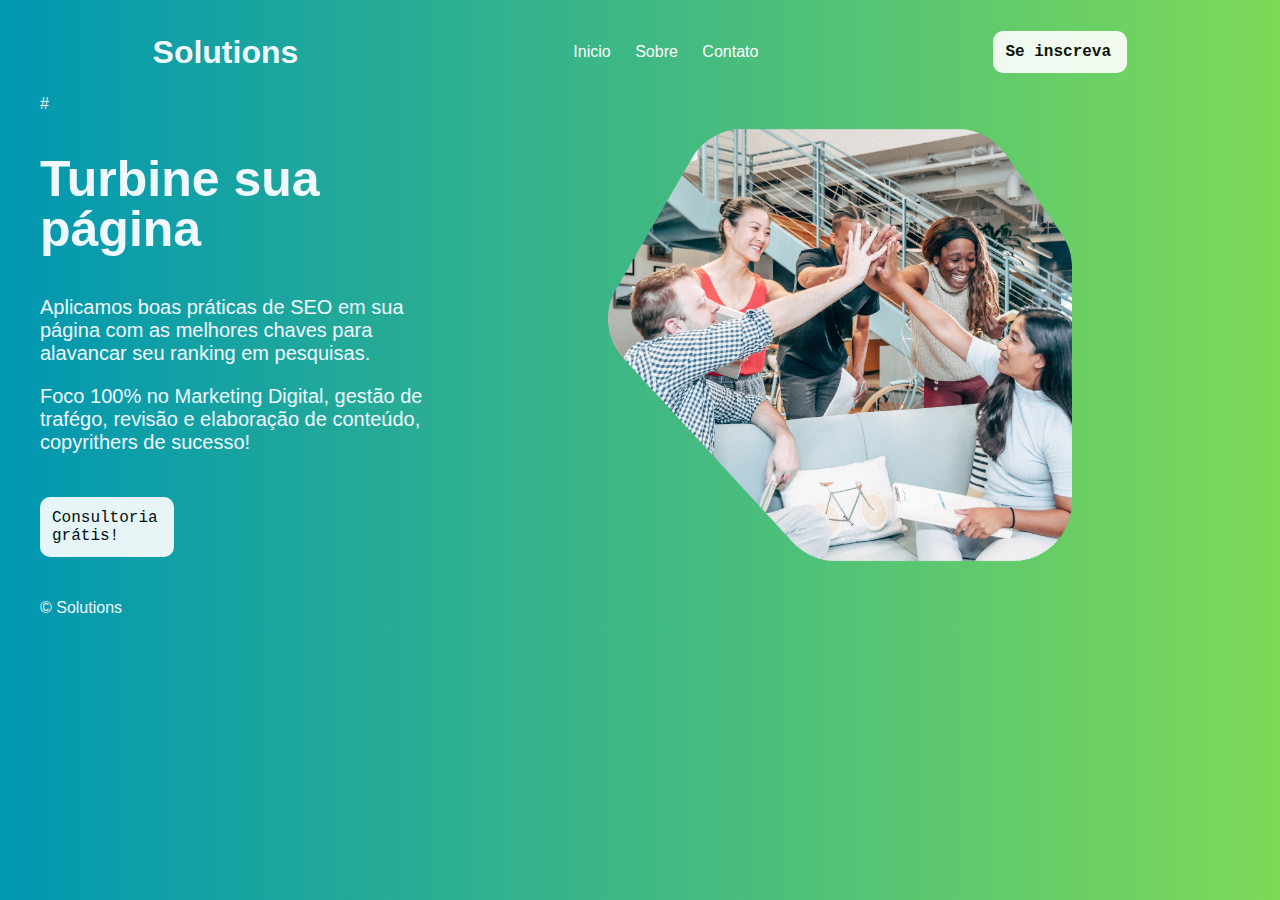
<file: index.html>
<!DOCTYPE html>
<html lang="pt-br">
<head>
    <meta charset="UTF-8">
    <meta name="viewport" content="width=device-width, initial-scale=1.0">
    <link href="style.css" rel="stylesheet">
    <script src="scriptjs/script.js" defer></script>
    <title>Home page</title>
</head>
<body>
    <!--- menu do site / cabeçalho --->

    <header class="menu-navegação">
        <div class="logo-site"><h1> Solutions </h1></div>
        <ul>
           <li><a href="index.html">Inicio</a></li> 
           <li><a href="sobre.html" >Sobre</a></li>
           <li><a href="contato.html" >Contato</a></li>
        </ul>
            <h1><a href="seinscreva.html" class="botao-sub">Se inscreva</a></h1>
    </header>

    <!--- conteudo da pagina --->

    <main class="pagina-inicial">
        <aside>
        <div id="text"></div>
        <h2>Turbine sua página</h2>
        <p>Aplicamos boas práticas de SEO em sua página com as melhores chaves para alavancar seu ranking em pesquisas. 
        </p>
        <p>Foco 100% no Marketing Digital, gestão de trafégo, revisão e elaboração de conteúdo, copyrithers de sucesso!<br><br>
        </p>
        <a href="avaliacao.html" class="botao-sub">Consultoria grátis!</a>
    </aside>
    <article>
        <img src="images/persona.png" alt="pessoas-definição-plano">
    </article>
    </main>

    <!--- rodapé --->

    <footer>
        &copy; Solutions
    </footer>
</body>
</html>
</file>
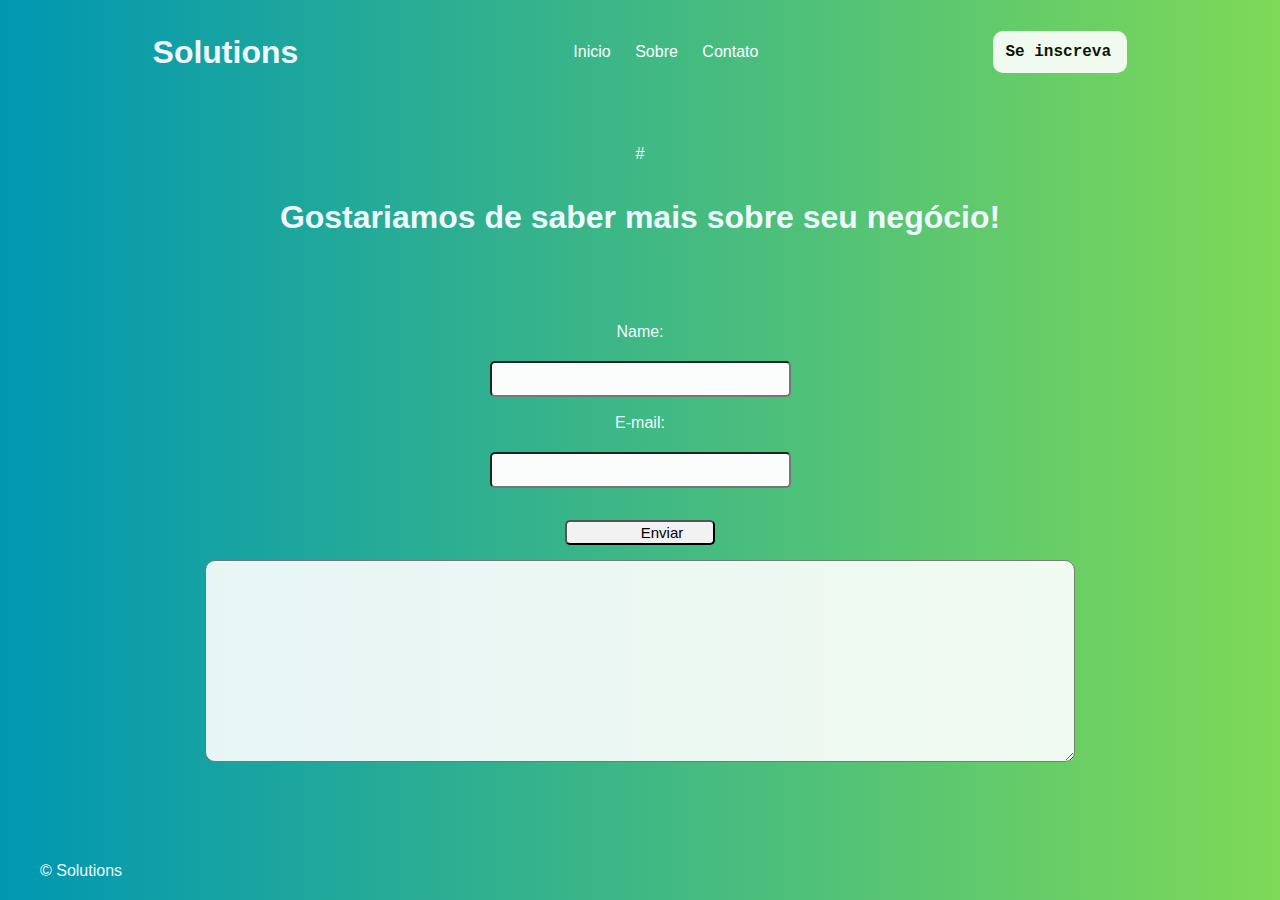
<file: avaliacao.html>
<!DOCTYPE html>
<html lang="pt-br">
<head>
    <meta charset="UTF-8">
    <meta name="viewport" content="width=device-width, initial-scale=1.0">
    <link href="style.css" rel="stylesheet">
    <script src="scriptjs/script.js" defer></script>
    <title>avaliação</title>
</head>
<body>

    <!--- cabeçalho --->

    <header class="menu-navegação">
        <div class="logo-site"><h1> Solutions </h1></div>
        <ul>
           <li><a href="index.html">Inicio</a></li> 
           <li><a href="sobre.html" >Sobre</a></li>
           <li><a href="index.html" >Contato</a></li>
        </ul>
                <h1><a href="seinscreva.html" class="botao-sub">Se inscreva</a></h1>    
    </header>

    <!--- formulario conhecendo o cliente --->

    <main class="form-avaliacao">
        <div id="text">#</div>
        <h1>
            Gostariamos de saber mais sobre seu negócio!
        </h1>
            
            <form class="form-ava" action="thank.html" action="form.php"  method="POST">
                
                <label for="name">Name:</label>
                <input class="input-ava" type='text' id='name' name='name'  method="POST"  required>
        
                <label for="email">E-mail:</label>
                <input class="input-ava" type='email' id='email' name='email' method="POST"  required>
                
                <a href="thank.html"><input class="contato-enviar" type="submit" value="Enviar" id='intext' name='intext'></a> <!--colocar value "submit" caso não funcione-->

                <textarea type="text" id="textoarea" method="post"
                rows="10" cols="100" maxlength="1000" 
                placeholder="Este espaço é reservado para você se apresentar. Conte sua historia, aproveite para colocar o link de seu site e suas redes sociais.">
                </textarea>
            </form>
    </main>

<!--- rodapé --->

    <footer>
        &copy; Solutions
    </footer>
</body>
</html>
</file>
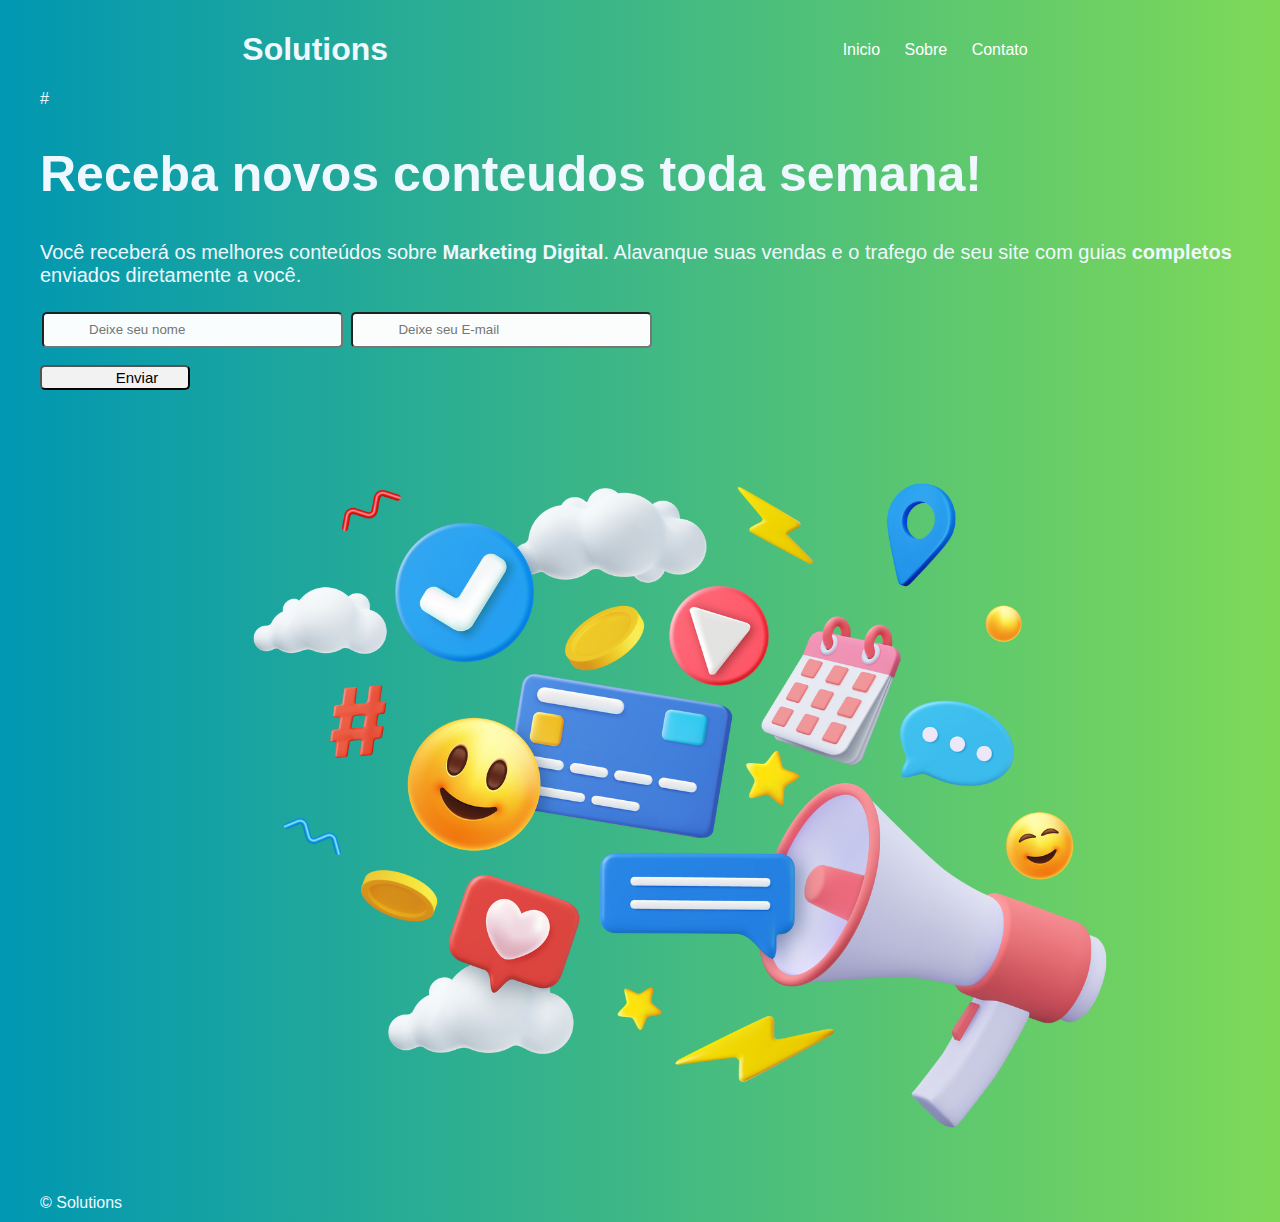
<file: seinscreva.html>
<!DOCTYPE html>
<html lang="pt-br">
<head>
    <meta charset="UTF-8">
    <meta name="viewport" content="width=device-width, initial-scale=1.0">
    <link href="style.css" rel="stylesheet">
    <script src="scriptjs/script.js" defer></script>
    <title>Newsletter</title>
</head>
<body>

    <header class="menu-navegação">
        
        <div class="logo-site"><h1> Solutions </h1></div>
        <ul>
        
           <li><a href="index.html">Inicio</a></li> 
           <li><a href="sobre.html" >Sobre</a></li>
           <li><a href="contato.html" >Contato</a></li>
           
        </ul>
        
        
    </header>
    <main class="pagina-news">
        
        <aside>
            <div id="text">#</div>
        <h2>Receba novos conteudos toda semana!</h2>
        <p>
            Você receberá os melhores conteúdos sobre <strong>Marketing Digital</strong>. Alavanque suas vendas e o trafego de seu site com guias <strong>completos</strong> enviados diretamente a você.
        </p>
        
        <form action="thank.html" method="POST">
            <input id="dnome" name="dnome" class="input-ava" type="text" placeholder="Deixe seu nome" required>
            <input id="demail" name="demail" class="input-ava" type="email" placeholder="Deixe seu E-mail" required>
            <input class="contato-enviar" id="singbutton" name="singbutton" type="submit" value="Enviar">
        </form>
        <img class="image-sub" src="images/newsub.png" alt="sub">
    </main>
    <footer>
        &copy; Solutions
    </footer>
</body>
</html>
</file>
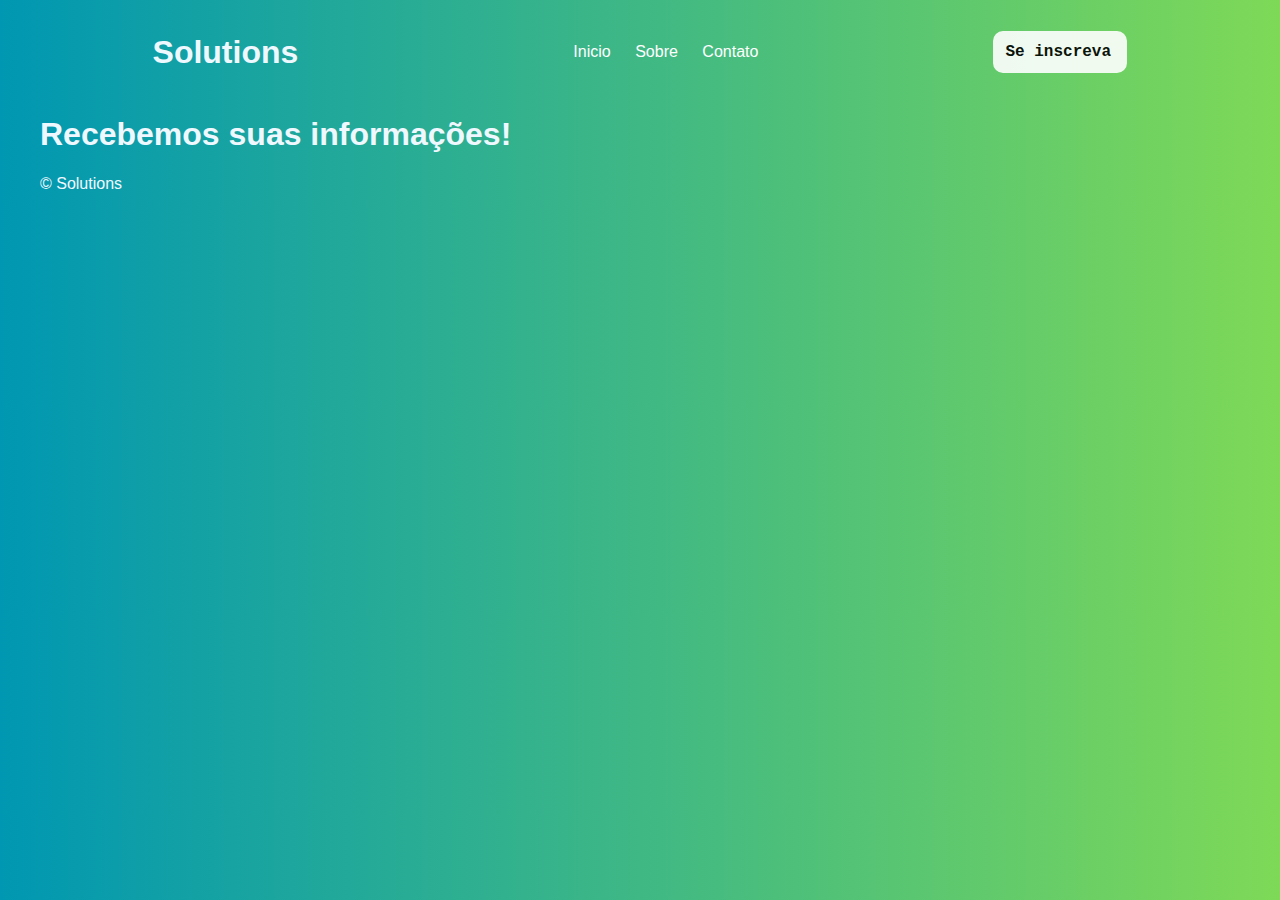
<file: thank.html>
<!DOCTYPE html>
<html lang="pt-br">
<head>
    <meta charset="UTF-8">
    <meta name="viewport" content="width=device-width, initial-scale=1.0">
    <link href="style.css" rel="stylesheet">
    <script src="scriptjs/2script.js" defer></script>
    <title>Recebemos!</title>
</head>
<body>

    <header class="menu-navegação">
        
        <div class="logo-site"><h1> Solutions </h1></div>
        <ul>
        
           <li><a href="index.html">Inicio</a></li> 
           <li><a href="sobre.html" >Sobre</a></li>
           <li><a href="contato.html" >Contato</a></li>
           
        </ul>
        
            <h1><a href="seinscreva.html" class="botao-sub">Se inscreva</a></h1>
        
    </header>
    <main class="pagina-inicial">
        
        <h1>Recebemos suas informações!</h1>
       
    </main>
    <footer>
        &copy; Solutions
    </footer>
</body>
</html>
</file>
<file: style.css>
/* logo e animaçao  */
@keyframes anim{
    0%{
        transform: scale(1);
    }

    100%{
        transform: scale(1.05);
    }
}

.logo-site:hover{
    animation: anim 1.5s infinite;
    animation-name: anim; 
    animation-duration: 0.5s;
    animation-timing-function: ease;
    animation-iteration-count: infinite;
    animation-direction: alternate;
    
}

header{
    display: flex;
    flex-direction: row;
    justify-content: space-around;
    align-items: center;
    background-color: linear-gradient( to right,#0097b2, #7ed957);
}

body {
    background-image: linear-gradient( to right,#0097b2, #7ed957 );
    color: aliceblue;
    font-family: 'Franklin Gothic Medium', 'Arial Narrow', Arial, sans-serif;
    max-width: 1200px;
    margin: auto;
    padding: 10px;
}

.pagina-inicial{
    display: flex;
}

/* botao consultoria / se inscreva*/
.botao-sub{
    border: 2px solid rgb(255, 255, 255);
    border-radius: 10px;
    padding: 5px;
    background-color: rgb(255, 255, 255);
    color: black;
    font-family: monospace;
    font-size: 16px;
    padding: 10px;
    font-family: 'Courier New', Courier, monospace, bold;
    width: 110px;
    transition: 0.3s all;
    display: flex;
    opacity: 90%;
}

/* lista header*/
li{
    display: inline-block;
    margin: 10px;    
}

/* textos e conteudos*/
h2{
    font-size: 50px;
    line-height: 50px;

}

h3 {
    font-size: 17px;
    font-family: monospace;
}

p{
    font-size: 20px;
    font-family:'Segoe UI', Tahoma, Geneva, Verdana, sans-serif;
}

a{
    color: white;
    text-decoration: none;
}


/* alterar a cor do botão ao passar em cima */
a:hover{
    color: rgb(159, 224, 159);
    transition: 0,3s all;
    
}

.form-ava, .form-avaliacao {
    display: flex;
    flex-direction: column;  
    padding: 50px;  
    align-items: center;
    gap: 15px; 
}

/* formularios*/
.input-ava {
    width: 250px;
    margin: 2px;
    height: 25px;
    border-color: none;
    color: black;
    opacity: 98%;
    height: 30px;
    line-height: 100%; 
    outline: none;
    border-radius: 5px;
    padding-left: 45px;
    margin-top: 5px;        
}
/*botões de envio */
.contato-enviar {
    background-color: rgb(243, 242, 242);
    outline: none;
    border-radius: 5px;
    border-color: linear-gradient( to right,#0097b2, #7ed957);
    display: flex;
    height: 20px;
    margin-top: 15px;
    width: 150px;
    font-family:'Lucida Sans', 'Lucida Sans Regular', 'Lucida Grande', 'Lucida Sans Unicode', Geneva, Verdana, sans-serif;
    font-size: 15px;
    padding-left: 50px;
    height: 25px;  
}

textarea{
    border-radius: 10px;
    padding: 25px;
    opacity: 90%;
    text-shadow: #0097b2;
    outline: none;
}

/* conteudo sobre.html*/
video {
    display: flex;
    border-radius: 20px;
    height: 350px;
    padding-top: 70px;
}
.pagina-sobre{
    display: flex;
    flex-direction: row;  
    padding: 10px;  
    align-items: space-around;
    gap: 35px;
}

.image-contato{
 width: auto; 
}

article img {
    max-width: 800px;
    flex-direction: row
}
</file>
